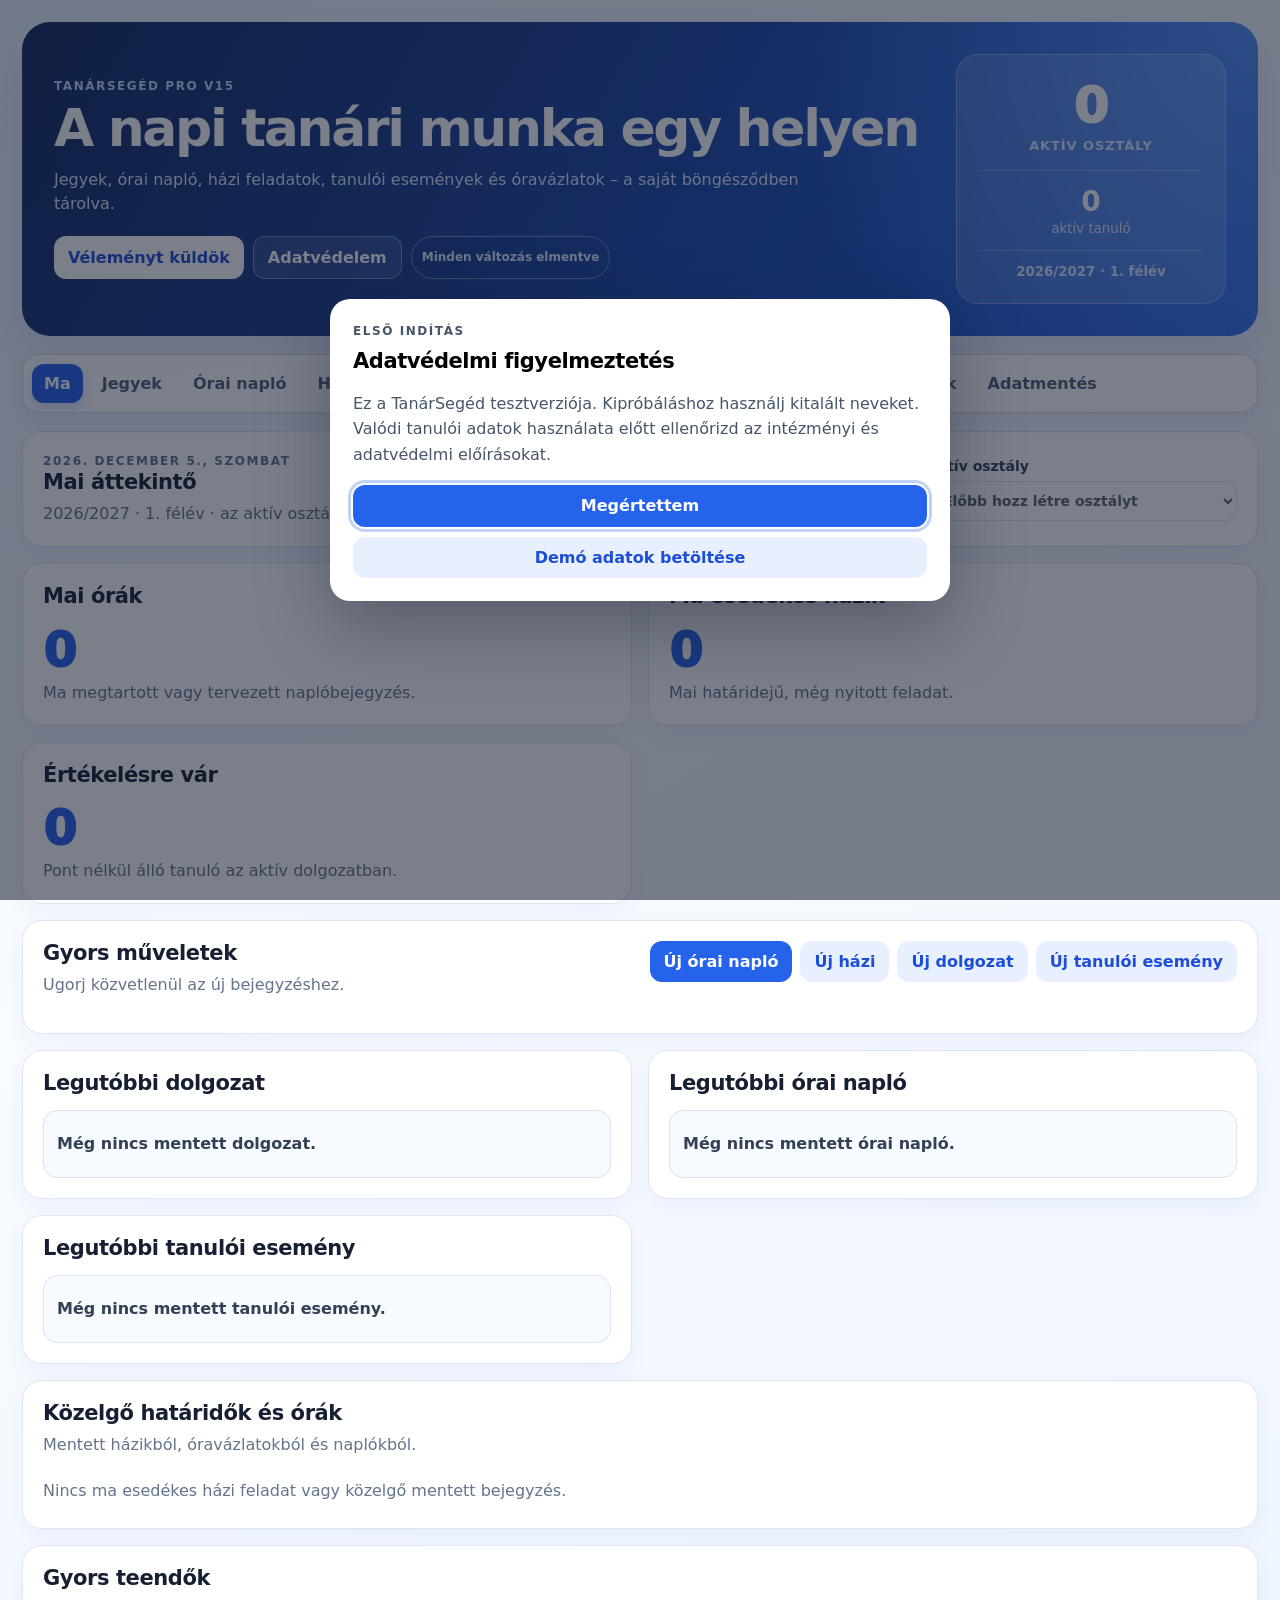
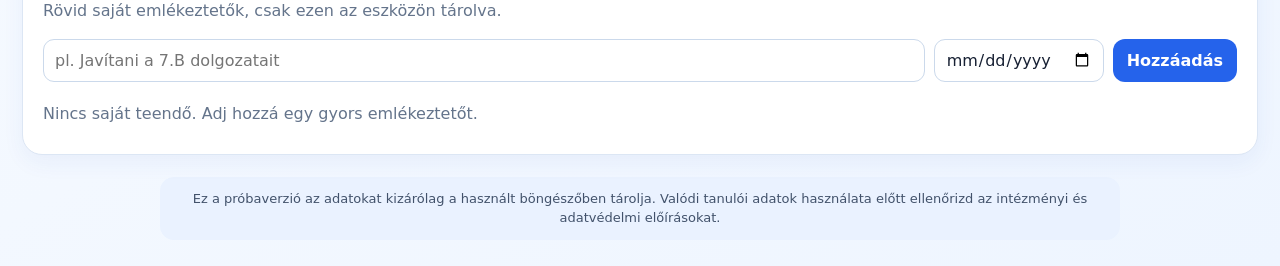
<file: index.html>
<!doctype html>
<html lang="hu">
<head>
  <meta charset="utf-8" />
  <meta name="viewport" content="width=device-width, initial-scale=1, viewport-fit=cover" />
  <title>TanárSegéd PRO v15</title>
  <meta name="description" content="TanárSegéd PRO v15 – helyi, böngészőben futó tanári napló, jegy- és osztálysegéd." />
  <meta name="theme-color" content="#2563eb" />
  <link rel="icon" type="image/svg+xml" href="favicon.svg?v=15" />
  <link rel="stylesheet" href="styles.css?v=15" />
</head>
<body>
  <div class="app-shell">
    <header class="hero">
      <div class="hero-copy"><p class="eyebrow">TanárSegéd PRO v15</p><h1>A napi tanári munka egy helyen</h1><p class="lead">Jegyek, órai napló, házi feladatok, tanulói események és óravázlatok – a saját böngésződben tárolva.</p><div class="hero-actions"><button class="secondary" id="feedbackBtn" type="button">Véleményt küldök</button><button class="ghost" id="privacyBtn" type="button">Adatvédelem</button><span class="save-status" id="saveStatus" role="status" aria-live="polite">Minden változás elmentve</span></div></div>
      <div class="hero-card"><span class="hero-number" id="heroClassCount">0</span><span class="hero-label">aktív osztály</span><div class="hero-mini"><strong id="heroStudentCount">0</strong><small>aktív tanuló</small></div><small class="term-badge" id="termStatus">Nincs besorolva</small></div>
    </header>

    <nav class="tabs desktop-tabs" aria-label="TanárSegéd főmenü">
      <button class="tab active" data-tab="today" type="button">Ma</button><button class="tab" data-tab="assessments" type="button">Jegyek</button><button class="tab" data-tab="logs" type="button">Órai napló</button><button class="tab" data-tab="homework" type="button">Házi feladatok</button><button class="tab" data-tab="classes" type="button">Tanulók</button><button class="tab" data-tab="lesson" type="button">Óravázlat</button><button class="tab" data-tab="texts" type="button">Szövegek</button><button class="tab" data-tab="tools" type="button">Tanári eszközök</button><button class="tab" data-tab="backup" type="button">Adatmentés</button>
    </nav>

    <header class="mobile-header"><div><strong>TanárSegéd PRO v15</strong><span id="mobilePageTitle">Ma</span><small id="mobileTermStatus">Nincs besorolva</small></div><div class="mobile-header-actions"><span class="save-status compact" id="mobileSaveStatus" role="status" aria-live="polite">Elmentve</span><button id="mobileMenuBtn" class="menu-toggle" type="button" aria-label="Menü megnyitása" aria-expanded="false" aria-controls="mobileMenu"><span></span><span></span><span></span></button></div></header>
    <div id="mobileOverlay" class="mobile-overlay" aria-hidden="true"></div>
    <aside id="mobileMenu" class="mobile-menu" aria-label="Mobil menü" aria-hidden="true"><div class="mobile-menu-head"><strong>TanárSegéd PRO v15</strong><button id="mobileMenuClose" class="icon-button" type="button" aria-label="Menü bezárása">×</button></div><div class="mobile-nav"><button class="mobile-tab active" data-tab="today" type="button">Ma</button><button class="mobile-tab" data-tab="assessments" type="button">Jegyek</button><button class="mobile-tab" data-tab="logs" type="button">Órai napló</button><button class="mobile-tab" data-tab="homework" type="button">Házi feladatok</button><button class="mobile-tab" data-tab="classes" type="button">Tanulók</button><button class="mobile-tab" data-tab="lesson" type="button">Óravázlat</button><button class="mobile-tab" data-tab="texts" type="button">Szövegek</button><button class="mobile-tab" data-tab="tools" type="button">Tanári eszközök</button><button class="mobile-tab" data-tab="backup" type="button">Adatmentés</button></div></aside>

    <main>
      <section class="tab-panel active" id="tab-today"><div class="grid"><section class="panel wide dashboard-top"><div><p class="section-kicker" id="todayDate"></p><h2>Mai áttekintő</h2><p id="todayTermLine">Az aktív osztály adatai alapján.</p></div><label class="inline-select">Aktív osztály<select id="globalClassSelect"></select></label></section><section class="panel"><h2>Mai órák</h2><div class="metric" id="metricLessons">0</div><p class="muted">Ma megtartott vagy tervezett naplóbejegyzés.</p></section><section class="panel"><h2>Ma esedékes házik</h2><div class="metric" id="metricHomeworks">0</div><p class="muted">Mai határidejű, még nyitott feladat.</p></section><section class="panel"><h2>Értékelésre vár</h2><div class="metric" id="metricMissingScores">0</div><p class="muted">Pont nélkül álló tanuló az aktív dolgozatban.</p></section><section class="panel wide"><div class="panel-title"><div><h2>Gyors műveletek</h2><p>Ugorj közvetlenül az új bejegyzéshez.</p></div><div class="actions"><button class="go-tab" data-go="logs" type="button">Új órai napló</button><button class="secondary go-tab" data-go="homework" type="button">Új házi</button><button class="secondary go-tab" data-go="assessments" type="button">Új dolgozat</button><button class="secondary go-tab" data-go="classes" type="button">Új tanulói esemény</button></div></div></section><section class="panel"><h2>Legutóbbi dolgozat</h2><div id="latestAssessment" class="latest-card"></div></section><section class="panel"><h2>Legutóbbi órai napló</h2><div id="latestLog" class="latest-card"></div></section><section class="panel"><h2>Legutóbbi tanulói esemény</h2><div id="latestEvent" class="latest-card"></div></section><section class="panel wide"><div class="panel-title"><div><h2>Közelgő határidők és órák</h2><p>Mentett házikból, óravázlatokból és naplókból.</p></div></div><div class="timeline" id="todayTimeline"></div></section><section class="panel wide"><div class="panel-title"><div><h2>Gyors teendők</h2><p>Rövid saját emlékeztetők, csak ezen az eszközön tárolva.</p></div></div><form class="quick-task-form" id="taskForm"><input id="taskText" type="text" maxlength="180" placeholder="pl. Javítani a 7.B dolgozatait" required /><input id="taskDate" type="date" /><button type="submit">Hozzáadás</button></form><div class="task-list" id="taskList"></div></section></div></section>

      <section class="tab-panel" id="tab-assessments"><div class="grid"><section class="panel wide"><div class="panel-title"><div><h2>Dolgozat adatai</h2><p>Pontozás, jegyhatárok és osztályszintű összesítés.</p></div><div class="actions"><button class="secondary" id="newAssessmentBtn" type="button">Új dolgozat</button><button id="saveAssessmentBtn" type="button">Dolgozat mentése</button></div></div><div class="form-grid four"><label>Osztály<select id="assessmentClass"></select></label><label>Dolgozat neve<input id="assessmentTitle" type="text" placeholder="pl. Törtek témazáró" /></label><label>Tantárgy<input id="assessmentSubject" type="text" placeholder="pl. matematika" /></label><label>Dátum<input id="assessmentDate" type="date" /></label><label>Max. pontszám<input id="assessmentMaxPoints" type="number" min="1" step="0.5" value="100" /></label></div></section><section class="panel"><div class="panel-title compact"><div><h2>Ponthatárok</h2><p>Jegyhez szükséges százalék.</p></div><button class="ghost" id="resetScaleBtn" type="button">Alapérték</button></div><div class="grade-scale" id="gradeScale"></div></section><section class="panel"><h2>Gyors eredmény</h2><label>Elért pont<input id="quickPoints" type="number" min="0" step="0.5" placeholder="pl. 73" /></label><label>Bónuszpont<input id="quickBonus" type="number" min="0" step="0.5" value="0" /></label><div class="result-card"><span id="quickPercent">–</span><strong id="quickGrade">Jegy: –</strong><small id="quickText">Válassz dolgozatot és írj be pontot.</small></div></section><section class="panel wide"><div class="panel-title"><div><h2>Osztálylista</h2><p>Pont, bónusz és státusz szerkeszthető.</p></div><div class="actions"><button class="secondary" id="exportCsvBtn" type="button">CSV export</button><button class="secondary" id="copySummaryBtn" type="button">Összesítés másolása</button><button class="secondary" id="printAssessmentBtn" type="button">Nyomtatás</button></div></div><div class="table-wrap"><table class="assessment-table"><thead><tr><th>Név</th><th>Pont</th><th>Bónusz</th><th>Státusz</th><th>Százalék</th><th>Jegy</th><th>Visszajelzés</th></tr></thead><tbody id="assessmentRows"></tbody></table></div></section><section class="panel"><h2>Dolgozat elemzése</h2><div class="stats" id="assessmentStats"></div></section><section class="panel"><h2>Mentett dolgozatok</h2><div class="saved-list" id="assessmentList"></div></section></div></section>

      <section class="tab-panel" id="tab-logs"><div class="grid"><section class="panel wide"><div class="panel-title"><div><h2>Órai napló</h2><p>Rögzítsd az óra lényegét, a hiányzókat és a következő óra teendőit.</p></div><button class="secondary" id="newLogBtn" type="button">Új bejegyzés</button></div><div class="form-grid three"><label>Dátum<input id="logDate" type="date" /></label><label>Osztály<select id="logClass"></select></label><label>Tantárgy<input id="logSubject" type="text" /></label><label>Óra témája<input id="logTopic" type="text" /></label><label>Óra állapota<select id="logStatus"><option value="megtartva">Megtartva</option><option value="elmaradt">Elmaradt</option><option value="helyettesites">Helyettesítés</option></select></label><label>Hiányzó tanulók<input id="logAbsentees" type="text" placeholder="pl. Minta Anna, Példa Béla" /></label></div><div class="form-grid"><label>Mit vettünk ma?<textarea id="logContent" rows="4" placeholder="A mai óra tananyaga, feladatai."></textarea></label><label>Házi feladat<textarea id="logHomework" rows="3"></textarea></label><div class="form-grid two"><label>Házi feladat határideje<input id="logHomeworkDeadline" type="date" /></label><label class="check-label"><input id="logSaveHomework" type="checkbox" /> A megadott házi feladat mentése a Házi feladatok közé is</label></div><label>Kik feleltek?<input id="logResponders" type="text" /></label><label>Megjegyzés a következő órára<textarea id="logNote" rows="3"></textarea></label><div class="actions"><button id="saveLogBtn" type="button">Naplóbejegyzés mentése</button><button class="secondary" data-copy="logOutput" type="button">Összefoglaló másolása</button></div></div><textarea id="logOutput" class="output small-output" readonly>ÓRAI NAPLÓ</textarea></section><section class="panel wide"><div class="panel-title"><div><h2>Mentett naplóbejegyzések</h2><p>Keresés és szűrés dátum, osztály és tantárgy alapján.</p></div></div><div class="filter-grid"><label>Dátum<input id="logFilterDate" type="date" /></label><label>Osztály<select id="logFilterClass"></select></label><label>Tantárgy<input id="logFilterSubject" type="search" placeholder="pl. matematika" /></label><button class="ghost" id="clearLogFiltersBtn" type="button">Szűrők törlése</button></div><div class="saved-list" id="logList"></div></section></div></section>

      <section class="tab-panel" id="tab-homework"><div class="grid"><section class="panel"><h2>Házi feladat</h2><p class="mb">Menthető feladat és egységes, másolható tájékoztató.</p><div class="form-grid"><label>Osztály<select id="hwClass"></select></label><label>Tantárgy<input id="hwSubject" type="text" /></label><label>Határidő<input id="hwDeadline" type="date" /></label><label>Feladat<textarea id="hwText" rows="5" placeholder="pl. Tankönyv 45. oldal, 3–6. feladat."></textarea></label><label>Megjegyzés<textarea id="hwNote" rows="3" placeholder="pl. Aki hiányzott, annak is pótolnia kell."></textarea></label><button id="saveHomeworkBtn" type="button">Házi mentése</button></div></section><section class="panel"><div class="panel-title compact"><div><h2>Mentett házik</h2><p>Megnyitható, másolható vagy lezárható.</p></div><button class="secondary" id="clearDoneHomeworksBtn" type="button">Lezártak törlése</button></div><div class="saved-list" id="homeworkList"></div></section><section class="panel wide output-panel"><div class="panel-title compact"><div><h2>Másolható üzenet</h2><p>E-naplóba, csoportba vagy Messengerbe.</p></div><button class="secondary" data-copy="homeworkMessage" type="button">Másolás</button></div><textarea id="homeworkMessage" class="output small-output" readonly></textarea></section></div></section>

      <section class="tab-panel" id="tab-classes"><div class="grid"><section class="panel"><h2>Új osztály</h2><p class="mb">A névsor a Jegyek, Napló, Események és csoportbontás oldalakon is használható.</p><div class="form-grid"><label>Osztály neve<input id="newClassName" type="text" placeholder="pl. 7.B" /></label><label>Alapértelmezett tantárgy<input id="newClassSubject" type="text" placeholder="pl. matematika" /></label><button id="addClassBtn" type="button">Osztály létrehozása</button></div></section><section class="panel"><h2>Osztályaim</h2><div class="saved-list" id="classList"></div></section><section class="panel wide" id="classEditor"><div class="panel-title"><div><h2 id="classEditorTitle">Osztály kezelése</h2><p>Diákokat soronként vagy CSV-fájlból is hozzáadhatsz.</p></div><button class="danger" id="deleteClassBtn" type="button">Osztály törlése</button></div><div class="form-grid three"><label>Osztály neve<input id="editClassName" type="text" /></label><label>Alapértelmezett tantárgy<input id="editClassSubject" type="text" /></label><div class="align-end"><button class="secondary" id="saveClassBtn" type="button">Adatok mentése</button></div></div><div class="roster-import"><label>Tanulónevek beillesztése<textarea id="studentPaste" rows="5" placeholder="Nagy Anna&#10;Kiss Péter&#10;vagy: Nagy Anna; Kiss Péter"></textarea></label><div class="roster-actions"><button id="addStudentsBtn" type="button">Tanulók hozzáadása</button><label class="button-like secondary" for="rosterImportInput">CSV import</label><input class="visually-hidden" id="rosterImportInput" type="file" accept=".csv,text/csv" /><small>A név legyen az első oszlopban. Az ismétlődő nevek kimaradnak.</small></div></div><div class="table-wrap"><table><thead><tr><th>Név</th><th>Aktív</th><th></th></tr></thead><tbody id="rosterRows"></tbody></table></div></section>
        <section class="panel wide student-profile-card"><div class="panel-title"><div><h2>Tanulói mini adatlap</h2><p>Dolgozateredmények és rögzített események alapján.</p></div><div class="actions profile-actions"><button class="secondary" id="applyStudentDateFilterBtn" type="button">Szűrés alkalmazása</button><button class="ghost" id="clearStudentDateFilterBtn" type="button">Szűrés törlése</button><button class="secondary" id="printStudentProfileBtn" type="button">Nyomtatás / PDF</button><button class="secondary" id="copyStudentSummaryBtn" type="button">Összesítés másolása</button></div></div><div class="filter-grid profile-controls"><label>Osztály<select id="studentProfileClass"></select></label><label>Keresés név szerint<input id="studentSearch" type="search" placeholder="Tanuló neve" /></label><label>Tanuló<select id="studentProfileSelect"></select></label><label>Kezdődátum<input id="studentStartDate" type="date" /></label><label>Záródátum<input id="studentEndDate" type="date" /></label></div><div id="studentProfileOutput" class="student-profile"></div></section>
        <section class="panel wide"><div class="panel-title"><div><h2>Tanulói események</h2><p>Csak az alkalmazásban megadott, rövid események kerülnek tárolásra.</p></div><button class="secondary" id="newEventBtn" type="button">Új esemény</button></div><fieldset class="event-mode" aria-label="Rögzítés módja"><legend>Rögzítés módja</legend><label><input id="eventModeSingle" name="eventMode" type="radio" value="single" checked /> Egy tanuló</label><label><input id="eventModeMultiple" name="eventMode" type="radio" value="multiple" /> Több tanuló</label></fieldset><div class="form-grid three"><label>Dátum<input id="eventDate" type="date" /></label><label>Osztály<select id="eventClass"></select></label><label>Esemény típusa<select id="eventType"><option value="hianyzott">Hiányzott</option><option value="nincs_hazi">Nem volt házi feladata</option><option value="nincs_felszereles">Nem volt felszerelése</option><option value="felelt">Felelt</option><option value="dicseret">Dicséretet kapott</option><option value="figyelmeztetes">Figyelmeztetést kapott</option><option value="egyeb">Egyéb megjegyzés</option></select></label><label id="singleStudentField">Tanuló<select id="eventStudent"></select></label><label class="wide-label">Megjegyzés<textarea id="eventNote" rows="3" placeholder="Rövid, tárgyszerű megjegyzés."></textarea></label></div><div id="bulkStudentPicker" class="bulk-student-picker" hidden><div class="panel-title compact"><div><h3>Kijelölt tanulók</h3><p>Válassz egy vagy több tanulót.</p></div><div class="actions"><button class="ghost" id="selectAllStudentsBtn" type="button">Összes kijelölése</button><button class="ghost" id="clearStudentSelectionBtn" type="button">Kijelölés törlése</button></div></div><div id="bulkStudentList" class="bulk-student-list"></div></div><div class="actions"><button id="saveEventBtn" type="button">Esemény mentése</button><button class="secondary" data-copy="eventOutput" type="button">Összesítő másolása</button></div><textarea id="eventOutput" class="output small-output" readonly>TANULÓI ESEMÉNYEK</textarea></section><section class="panel wide"><div class="panel-title"><div><h2>Mentett események</h2><p>Szűrhető osztály, tanuló, típus és dátum szerint.</p></div></div><div class="filter-grid"><label>Dátum<input id="eventFilterDate" type="date" /></label><label>Osztály<select id="eventFilterClass"></select></label><label>Tanuló<select id="eventFilterStudent"></select></label><label>Típus<select id="eventFilterType"><option value="">Minden típus</option><option value="hianyzott">Hiányzott</option><option value="nincs_hazi">Nem volt házi feladata</option><option value="nincs_felszereles">Nem volt felszerelése</option><option value="felelt">Felelt</option><option value="dicseret">Dicséretet kapott</option><option value="figyelmeztetes">Figyelmeztetést kapott</option><option value="egyeb">Egyéb megjegyzés</option></select></label><button class="ghost" id="clearEventFiltersBtn" type="button">Szűrők törlése</button></div><div class="saved-list" id="eventList"></div></section></div></section>

      <section class="tab-panel" id="tab-lesson"><div class="grid"><section class="panel"><h2>Óravázlat-készítő</h2><p class="mb">A szakaszok összege mindig pontosan a megadott órakeret lesz.</p><div class="form-grid"><label>Osztály<select id="lessonClass"></select></label><label>Tantárgy<input id="lessonSubject" type="text" /></label><label>Dátum<input id="lessonDate" type="date" /></label><label>Óra témája<input id="lessonTopic" type="text" placeholder="pl. emésztőrendszer" /></label><div class="form-grid two"><label>Időtartam percben<input id="lessonMinutes" type="number" min="15" max="120" value="45" /></label><label>Fő cél / készség<input id="lessonGoal" type="text" placeholder="pl. lényegkiemelés" /></label></div><label>Differenciálás<textarea id="lessonDifferentiation" rows="3" placeholder="pl. páros segítség, gyorsabb tanulóknak plusz feladat"></textarea></label><label>Eszközök és értékelés<textarea id="lessonResources" rows="3" placeholder="pl. projektor, munkalap, kilépőkártya"></textarea></label><label>Házi feladat<input id="lessonHomework" type="text" placeholder="pl. Rövid gyakorlás a füzetből" /></label><div class="actions"><button id="generateLessonBtn" type="button">Óravázlat készítése</button><button class="secondary" id="saveLessonBtn" type="button">Óravázlat mentése</button></div></div></section><section class="panel output-panel"><div class="panel-title compact"><div><h2>Szerkeszthető óravázlat</h2><p>Mentés előtt szabadon átírható.</p></div><div class="actions"><button class="secondary" data-copy="lessonOutput" type="button">Másolás</button><button class="secondary" id="printLessonBtn" type="button">Nyomtatás</button></div></div><textarea id="lessonOutput" class="output">Itt jelenik meg a szerkeszthető óravázlat.</textarea></section><section class="panel wide"><h2>Mentett óravázlatok</h2><div class="saved-list" id="lessonList"></div></section></div></section>

      <section class="tab-panel" id="tab-texts"><div class="grid"><section class="panel"><h2>Értékelő és szülői üzenet</h2><p class="mb">A hangnem a kész szöveget is ténylegesen módosítja.</p><div class="form-grid"><label>Osztály<select id="textClass"></select></label><label>Tanuló<select id="txtStudent"></select></label><label>Helyzet / téma<input id="txtTopic" type="text" placeholder="pl. dolgozat eredménye" /></label><label>Részletek<textarea id="txtDetails" rows="5" placeholder="pl. sokat fejlődött, de rendszeres gyakorlás kell"></textarea></label><div class="form-grid two"><label>Szöveg típusa<select id="txtType"><option value="ertekeles">Diákértékelés</option><option value="szulo">Szülői üzenet</option><option value="dicseret">Dicséret</option><option value="figyelmeztetes">Figyelmeztetés</option><option value="hianyzo_hazi">Hiányzó házi</option></select></label><label>Hangnem<select id="txtTone"><option value="baratsagos">Barátságos</option><option value="hivatalos">Hivatalos</option><option value="batorito" selected>Bátorító</option></select></label></div><label>Következő lépés / kérés<input id="txtAction" type="text" placeholder="pl. Kérem, a következő hétig pótolja a feladatot."></label><div class="actions"><button id="generateTextBtn" type="button">Szöveg készítése</button><button class="secondary" id="saveTextBtn" type="button">Szöveg mentése</button></div></div></section><section class="panel output-panel"><div class="panel-title compact"><div><h2>Szerkeszthető szöveg</h2><p>Átnézés után másolható.</p></div><button class="secondary" data-copy="textOutput" type="button">Másolás</button></div><textarea id="textOutput" class="output">Itt jelenik meg a kész szöveg.</textarea></section><section class="panel wide"><h2>Mentett szövegek</h2><div class="saved-list" id="textList"></div></section></div></section>

      <section class="tab-panel" id="tab-tools"><div class="grid"><section class="panel"><h2>Méltányos felelőválasztó</h2><p class="mb">Az aktív osztályból előbb a ritkábban választott tanulók közül sorsol.</p><div class="form-grid"><label>Osztály<select id="toolsClass"></select></label><label>Feladat / cél<input id="classTask" type="text" placeholder="pl. ismétlés" /></label><div class="actions"><button id="pickRandomBtn" type="button">Véletlen felelő</button><button class="secondary" id="resetCalledBtn" type="button">Felelőelőzmények törlése</button></div></div></section><section class="panel"><h2>Csoportbontó</h2><p class="mb">Közel azonos létszámú csoportok; megadhatók elkülönítendő párok is.</p><div class="form-grid"><label>Csoportok száma<input id="groupCount" type="number" min="2" max="10" value="3" /></label><label>Elkülönítendő párok<textarea id="avoidPairs" rows="4" placeholder="Nagy Anna - Kiss Péter&#10;Tóth Bence - Varga Lili"></textarea></label><button class="secondary" id="makeGroupsBtn" type="button">Csoportok készítése</button></div></section><section class="panel wide output-panel"><div class="panel-title compact"><div><h2>Eredmény</h2><p>Másolható lista.</p></div><button class="secondary" data-copy="toolsOutput" type="button">Másolás</button></div><textarea id="toolsOutput" class="output small-output" readonly>Itt jelenik meg az eredmény.</textarea></section></div></section>

      <section class="tab-panel" id="tab-backup"><div class="grid"><section class="panel wide warning-panel"><p class="section-kicker">Adatmentés és beállítások</p><h2>Helyi adatok biztonsága</h2><p>Az adatok ezen az eszközön és ebben a böngészőben tárolódnak. Másik eszközön nem jelennek meg automatikusan, és a böngészőadatok törlésével elveszhetnek. Rendszeres JSON-mentés ajánlott; demóhoz kitalált neveket használj.</p><button class="secondary" id="openFirstPrivacyBtn" type="button">Adatvédelmi figyelmeztetés megnyitása</button></section><section class="panel"><h2>Tanév és félév</h2><div class="form-grid"><label>Aktuális tanév<input id="schoolYearInput" type="text" placeholder="pl. 2026/2027" /></label><label>Aktuális félév<select id="semesterInput"><option value="1">1. félév</option><option value="2">2. félév</option></select></label><button id="saveTermBtn" type="button">Beállítások mentése</button><button class="secondary" id="assignUnclassifiedBtn" type="button">Besorolatlan rekordok hozzárendelése</button></div></section><section class="panel"><h2>Tárhely és mentési adatok</h2><div class="storage-info"><p>Tárolt adatok: <strong id="storageSize">0 KB</strong></p><p>Utolsó biztonsági mentés: <strong id="lastBackupAt">–</strong></p><p>Utolsó JSON import: <strong id="lastImportAt">–</strong></p></div><p id="storageWarning" class="storage-warning" hidden>A böngésző helyi tárhelye kezd megtelni. Készíts biztonsági mentést és archiváld a régi tanéveket.</p></section><section class="panel"><h2>Mentés letöltése</h2><p class="mb">Minden alkalmazásadat JSON-fájlba kerül: dolgozatok, névsorok, házik, óravázlatok, naplók, események, szövegek és beállítások.</p><button id="backupBtn" type="button">Összes adat letöltése</button></section><section class="panel"><h2>Mentés visszatöltése</h2><p class="mb">A program v14 és v15 TanárSegéd mentést tud kezelni. Az importálás előtt megmutatja a mentés adatait és a választott módot.</p><label class="button-like secondary" for="restoreInput">JSON mentés kiválasztása</label><input class="visually-hidden" id="restoreInput" type="file" accept="application/json,.json" /></section><section class="panel"><h2>Demó adatok</h2><p class="mb">Kitalált nevekkel és mintabejegyzésekkel kipróbálható a teljes v15 működése.</p><button class="secondary" id="demoDataBtn" type="button">Demó adatok betöltése</button></section><section class="panel"><h2>Tanév archiválása</h2><p class="mb">Az aktuális tanév rekordjait archiváltnak jelöli, de nem törli őket. Archiválás előtt automatikus JSON-mentés készül.</p><div class="form-grid"><label class="check-label"><input id="showArchivedToggle" type="checkbox" /> Archivált adatok megjelenítése</label><button class="secondary" id="archiveYearBtn" type="button">Aktuális tanév archiválása</button></div><div id="archiveList" class="saved-list archive-list"></div></section><section class="panel"><h2>Minden adat törlése</h2><p class="mb">Kétlépcsős megerősítés után törlődik minden v15-ös helyi adat. Előtte tölts le mentést.</p><button class="danger" id="clearAllBtn" type="button">Minden adat törlése</button></section></div></section>
    </main>
    <footer class="privacy-footer">Ez a próbaverzió az adatokat kizárólag a használt böngészőben tárolja. Valódi tanulói adatok használata előtt ellenőrizd az intézményi és adatvédelmi előírásokat.</footer>
  </div>

  <dialog id="privacyDialog"><div class="dialog-content"><div class="panel-title"><div><p class="section-kicker">Adatvédelem</p><h2>Adataid a te kezedben vannak</h2></div><button class="ghost" id="closePrivacyBtn" type="button">Bezárás</button></div><p>A TanárSegéd PRO v15 minden adatot a böngésző helyi tárhelyén tárol. Nincs bejelentkezés, szerverre küldés vagy automatikus felhőmentés.</p><p><strong>Javaslat:</strong> fontos adatoknál rendszeresen készíts JSON-mentést, és közös gépen ne tárolj valódi tanulói adatokat.</p></div></dialog>
  <dialog id="firstPrivacyDialog" aria-modal="true"><div class="dialog-content"><p class="section-kicker">Első indítás</p><h2>Adatvédelmi figyelmeztetés</h2><p>Ez a TanárSegéd tesztverziója. Kipróbáláshoz használj kitalált neveket. Valódi tanulói adatok használata előtt ellenőrizd az intézményi és adatvédelmi előírásokat.</p><div class="dialog-actions"><button id="acceptPrivacyBtn" type="button">Megértettem</button><button class="secondary" id="firstPrivacyDemoBtn" type="button">Demó adatok betöltése</button></div></div></dialog>
  <dialog id="demoDialog"><div class="dialog-content"><p class="section-kicker">Demó adatok</p><h2>Hogyan töltsük be a mintát?</h2><p>A demó kitalált 7.B osztályt, dolgozatokat, házikat, naplókat, eseményeket, óravázlatot és szülői üzenetet tartalmaz.</p><div class="dialog-actions"><button id="demoAppendBtn" type="button">Hozzáadás</button><button class="secondary" id="demoReplaceBtn" type="button">Minden meglévő adat cseréje</button><button class="ghost" id="demoCancelBtn" type="button">Mégse</button></div></div></dialog>
  <dialog id="importDialog"><div class="dialog-content"><p class="section-kicker">Mentés importálása</p><h2>Importálási adatok</h2><div id="importMeta" class="import-meta"></div><p>Válaszd ki, hogyan történjen az import.</p><div class="dialog-actions"><button id="importReplaceBtn" type="button">Jelenlegi adatok felülírása</button><button class="secondary" id="importAppendBtn" type="button">Hozzáfűzés a jelenlegi adatokhoz</button><button class="ghost" id="importCancelBtn" type="button">Mégse</button></div></div></dialog>
  <div class="toast" id="toast" aria-live="polite"></div>
  <script src="app.js?v=15"></script>
</body>
</html>
</file>
<file: styles.css>
:root{--primary:#2563eb;--primary-dark:#1d4ed8;--ink:#172033;--muted:#64748b;--line:#dbe4f0;--soft:#f7faff;--danger:#b42318;--success:#047857;--warning:#b45309;--shadow:0 18px 45px rgba(30,64,175,.12)}
*{box-sizing:border-box}html{background:#edf4ff}body{margin:0;background:linear-gradient(150deg,#eff6ff 0,#f8fbff 40%,#eef5ff 100%);color:var(--ink);font-family:Inter,ui-sans-serif,system-ui,-apple-system,"Segoe UI",sans-serif;min-height:100vh}button,input,select,textarea{font:inherit}button,.button-like{border:0;border-radius:12px;background:var(--primary);color:#fff;font-weight:800;padding:11px 14px;cursor:pointer;transition:.18s ease;line-height:1.2;text-align:center}button:hover,.button-like:hover{transform:translateY(-1px);filter:brightness(.97)}button:focus-visible,input:focus-visible,select:focus-visible,textarea:focus-visible,.button-like:focus-within{outline:3px solid rgba(37,99,235,.28);outline-offset:2px}.secondary{background:#e8f0ff;color:var(--primary-dark)}.ghost{background:#fff;color:var(--ink);border:1px solid var(--line)}.danger{background:#fee2e2;color:var(--danger)}.button-like{display:inline-flex;align-items:center;justify-content:center}.visually-hidden{position:absolute;width:1px;height:1px;overflow:hidden;clip:rect(0 0 0 0);white-space:nowrap;clip-path:inset(50%)}
input,select,textarea{width:100%;border:1px solid #cbd9eb;border-radius:11px;background:#fff;color:var(--ink);padding:10px 11px}textarea{resize:vertical;line-height:1.45}label{display:grid;gap:7px;color:#334155;font-weight:750;font-size:14px}.app-shell{max-width:1320px;margin:0 auto;padding:22px}.hero{display:grid;grid-template-columns:minmax(0,1fr) 270px;gap:28px;align-items:center;border-radius:28px;padding:32px;background:radial-gradient(circle at 100% 0,#4f8df7 0,transparent 37%),linear-gradient(120deg,#142a5e,#2563eb);box-shadow:var(--shadow);color:#fff}.eyebrow,.section-kicker{margin:0 0 8px;text-transform:uppercase;letter-spacing:.13em;font-weight:900;font-size:12px}.eyebrow{color:#bfdbfe}.section-kicker{color:var(--primary)}h1{font-size:clamp(30px,4.5vw,52px);line-height:1.05;margin:0 0 12px;letter-spacing:-.045em}h2{font-size:21px;line-height:1.2;margin:0 0 7px;letter-spacing:-.02em}.lead,.panel p{margin:0;color:var(--muted);line-height:1.5}.hero .lead{color:#dbeafe;max-width:780px}.hero-actions{display:flex;flex-wrap:wrap;gap:9px;margin-top:20px}.hero-actions .secondary{background:#fff;color:var(--primary-dark)}.hero-actions .ghost{background:rgba(255,255,255,.1);border-color:rgba(255,255,255,.35);color:#fff}.hero-card{background:rgba(255,255,255,.14);border:1px solid rgba(255,255,255,.3);border-radius:22px;padding:22px;text-align:center;backdrop-filter:blur(8px)}.hero-number{font-size:50px;font-weight:950;display:block}.hero-label{color:#dbeafe;font-size:13px;font-weight:800;text-transform:uppercase;letter-spacing:.07em}.hero-mini{margin-top:16px;padding-top:14px;border-top:1px solid rgba(255,255,255,.27)}.hero-mini strong{font-size:28px;display:block}.hero-mini small{color:#dbeafe}.tabs{position:sticky;top:0;z-index:5;display:flex;gap:7px;margin:18px 0;padding:9px;background:rgba(255,255,255,.92);border:1px solid rgba(203,217,235,.9);border-radius:17px;box-shadow:0 8px 22px rgba(30,64,175,.08);backdrop-filter:blur(8px);overflow-x:auto}.tab{background:transparent;color:#50607a;white-space:nowrap;padding:10px 12px}.tab.active{background:var(--primary);color:#fff;box-shadow:0 5px 12px rgba(37,99,235,.2)}.tab-panel{display:none}.tab-panel.active{display:block}.grid{display:grid;grid-template-columns:repeat(2,minmax(0,1fr));gap:16px}.wide{grid-column:1/-1}.panel{background:#fff;border:1px solid #dce6f4;border-radius:20px;padding:20px;box-shadow:0 8px 22px rgba(30,64,175,.055);min-width:0}.panel-title{display:flex;justify-content:space-between;align-items:flex-start;gap:14px;margin-bottom:16px}.panel-title.compact{margin-bottom:12px}.panel-title .actions{justify-content:flex-end}.actions{display:flex;flex-wrap:wrap;gap:8px}.form-grid{display:grid;gap:13px}.form-grid.two{grid-template-columns:repeat(2,minmax(0,1fr))}.form-grid.three{grid-template-columns:repeat(3,minmax(0,1fr))}.form-grid.four{grid-template-columns:repeat(5,minmax(0,1fr))}.mb{margin-bottom:16px!important}.align-end{display:flex;align-items:end}.dashboard-top{display:flex;justify-content:space-between;align-items:center;gap:18px}.inline-select{width:min(310px,100%)}.metric{font-size:48px;font-weight:950;color:var(--primary);line-height:1;margin:16px 0 7px}.muted,small{color:var(--muted)}.timeline,.task-list,.saved-list{display:grid;gap:10px}.timeline-item,.task-item,.saved-item{border:1px solid var(--line);background:var(--soft);border-radius:14px;padding:13px}.timeline-item{display:flex;gap:12px;align-items:flex-start}.timeline-date{color:var(--primary);font-weight:900;min-width:95px}.task-item{display:flex;align-items:center;gap:10px}.task-item p{margin:0;flex:1}.task-item.done p{text-decoration:line-through;color:var(--muted)}.icon-button{padding:7px 9px;background:#fff;color:#64748b;border:1px solid var(--line)}.saved-item{display:grid;gap:5px}.saved-item b{overflow-wrap:anywhere}.saved-actions{display:flex;flex-wrap:wrap;gap:7px;margin-top:5px}.saved-actions button{padding:8px 10px;font-size:13px}.quick-task-form{display:grid;grid-template-columns:minmax(0,1fr) 170px auto;gap:9px;margin-bottom:12px}.roster-import{display:grid;grid-template-columns:minmax(0,1fr) 280px;gap:14px;margin:18px 0}.roster-actions{display:grid;align-content:end;gap:8px}.roster-actions small{line-height:1.4}.table-wrap{width:100%;overflow:auto;border:1px solid var(--line);border-radius:13px}table{width:100%;border-collapse:collapse;min-width:620px}th,td{padding:11px 12px;border-bottom:1px solid #e8eef7;text-align:left;vertical-align:middle}th{background:#f7faff;color:#61708a;font-size:12px;letter-spacing:.055em;text-transform:uppercase}tr:last-child td{border-bottom:0}td input,td select{min-width:78px;padding:8px}.status-cell select{min-width:125px}.grade{display:inline-grid;place-items:center;width:29px;height:29px;border-radius:8px;background:#e8f0ff;color:var(--primary-dark);font-weight:900}.grade.na{background:#f1f5f9;color:#64748b}.score-over{color:var(--warning);font-weight:850}.comment{font-size:13px;color:#475569}.stats{display:grid;grid-template-columns:repeat(2,minmax(0,1fr));gap:10px}.stat{border-radius:13px;background:var(--soft);padding:12px}.stat span{display:block;color:var(--muted);font-size:12px;text-transform:uppercase;letter-spacing:.05em;font-weight:850}.stat strong{display:block;margin-top:4px;font-size:20px}.grade-scale{display:grid;gap:8px}.scale-row{display:grid;grid-template-columns:42px minmax(0,1fr) 25px;align-items:center;gap:7px;padding:7px 9px;border-radius:10px;background:var(--soft)}.scale-row strong{font-size:19px;color:var(--primary)}.result-card{margin-top:13px;padding:17px;border-radius:14px;background:linear-gradient(135deg,#e8f0ff,#f6faff);display:grid;gap:3px}.result-card span{color:var(--primary);font-size:36px;font-weight:950}.result-card small{line-height:1.4}.output{min-height:375px;border:1px solid #cbd9eb;border-radius:13px;padding:14px;background:#f9fbff;color:var(--ink);font-family:ui-monospace,SFMono-Regular,Consolas,monospace;font-size:13px;white-space:pre-wrap}.small-output{min-height:245px}.empty{color:var(--muted);padding:8px 0}.toast{position:fixed;bottom:22px;left:50%;transform:translate(-50%,15px);z-index:20;opacity:0;pointer-events:none;border-radius:12px;background:#172033;color:#fff;padding:12px 16px;font-weight:750;box-shadow:var(--shadow);transition:.2s}.toast.show{opacity:1;transform:translate(-50%,0)}dialog{border:0;border-radius:20px;max-width:620px;width:calc(100% - 30px);padding:0;box-shadow:0 24px 70px rgba(15,23,42,.34)}dialog::backdrop{background:rgba(15,23,42,.55)}.dialog-content{padding:23px}.dialog-content p{line-height:1.6;color:#475569}
@media(max-width:930px){.app-shell{padding:13px}.hero{grid-template-columns:1fr;padding:23px}.hero-card{max-width:270px}.tabs{position:static}.grid{grid-template-columns:1fr}.wide{grid-column:auto}.form-grid.four,.form-grid.three{grid-template-columns:repeat(2,minmax(0,1fr))}.dashboard-top{align-items:stretch;flex-direction:column}.roster-import{grid-template-columns:1fr}.quick-task-form{grid-template-columns:1fr 1fr}.quick-task-form button{grid-column:1/-1}.output{min-height:280px}}
@media(max-width:560px){.app-shell{padding:10px}.hero{padding:19px;border-radius:22px}.hero-actions,.actions{display:grid;grid-template-columns:1fr}.hero-actions>*{width:100%}.form-grid.two,.form-grid.three,.form-grid.four,.quick-task-form{grid-template-columns:1fr}.quick-task-form button{grid-column:auto}.panel{padding:15px;border-radius:16px}.panel-title{flex-direction:column}.panel-title .actions{width:100%}.tabs{margin:12px 0}.tab{font-size:14px;padding:9px 11px}.timeline-item{display:grid;gap:3px}.timeline-date{min-width:0}.stats{grid-template-columns:1fr}table{min-width:570px}}
@media print{body{background:#fff}.hero,.tabs,.hero-actions,.actions,.quick-task-form,.saved-list,.toast,button,.button-like{display:none!important}.app-shell{max-width:none;padding:0}.tab-panel{display:none!important}.tab-panel.active{display:block!important}.grid{display:block}.panel{box-shadow:none;margin:0 0 12px;border-color:#b9c6d9}.output{min-height:0;background:#fff}.table-wrap{overflow:visible}table{min-width:0}}

/* v14: tanulói adatlap, napló, adatmentés és biztonságos mobilmenü */
html,body{max-width:100%;overflow-x:hidden;-webkit-text-size-adjust:100%}
*,*::before,*::after{box-sizing:border-box;min-width:0}
.mobile-header,.mobile-menu,.mobile-overlay{display:none}.latest-card{margin-top:14px;padding:13px;border:1px solid var(--line);border-radius:14px;background:var(--soft);min-height:68px}.latest-card p{margin:0;font-weight:700;color:#334155}.filter-grid{display:grid;grid-template-columns:repeat(4,minmax(0,1fr)) auto;gap:12px;align-items:end;margin:14px 0}.wide-label{grid-column:1/-1}.student-profile{margin-top:16px;padding:17px;border:1px solid var(--line);border-radius:16px;background:var(--soft)}.student-profile h3{margin:0 0 14px;font-size:20px}.profile-grid{display:grid;grid-template-columns:repeat(2,minmax(0,1fr));gap:10px}.profile-grid>div{padding:11px;border-radius:12px;background:#fff;border:1px solid #e3eaf5}.profile-grid span{display:block;color:var(--muted);font-size:12px;font-weight:850;text-transform:uppercase;letter-spacing:.04em}.profile-grid strong{display:block;margin-top:5px;line-height:1.4;overflow-wrap:anywhere}.warning-panel{border-left:5px solid var(--warning);background:#fffdf7}.privacy-footer{max-width:960px;margin:22px auto 4px;padding:13px 16px;border-radius:14px;background:#eaf2ff;color:#42526b;font-size:13px;line-height:1.45;text-align:center}.dialog-actions{display:grid;gap:10px;margin-top:18px}.is-disabled{opacity:.65}.menu-toggle{display:grid;place-items:center;gap:4px;width:44px;height:44px;padding:10px;background:#e8f0ff;color:var(--primary);border:1px solid #b9cdf5}.menu-toggle span{display:block;width:21px;height:2px;border-radius:2px;background:currentColor}.mobile-menu-head{display:flex;align-items:center;justify-content:space-between;gap:12px}.mobile-menu-head strong{color:var(--ink)}.mobile-nav{display:grid;gap:7px;margin-top:18px}.mobile-tab{min-height:44px;width:100%;background:#fff;color:#34435b;border:1px solid #dce6f4;text-align:left}.mobile-tab.active{background:var(--primary);color:#fff;border-color:var(--primary)}
@media(max-width:760px){
  .app-shell{padding:10px;max-width:100%;overflow:hidden}.hero{padding:18px;border-radius:21px;gap:16px}.hero h1{font-size:clamp(27px,8vw,39px)}.hero-card{max-width:100%;padding:16px}.hero-number{font-size:39px}.desktop-tabs{display:none!important}.mobile-header{display:flex;align-items:center;justify-content:space-between;gap:12px;margin:12px 0;padding:11px 12px;border:1px solid #dce6f4;border-radius:16px;background:#fff;box-shadow:0 8px 22px rgba(30,64,175,.08)}.mobile-header>div{display:grid;gap:2px;min-width:0}.mobile-header strong{font-size:14px;color:var(--primary-dark);overflow-wrap:anywhere}.mobile-header span{font-size:13px;color:var(--muted);font-weight:750}.mobile-overlay{position:fixed;z-index:40;inset:0;background:rgba(15,23,42,.5);opacity:0;pointer-events:none;transition:opacity .2s}.mobile-overlay.open{display:block;opacity:1;pointer-events:auto}.mobile-menu{position:fixed;z-index:41;display:block;top:0;right:0;width:min(330px,88vw);height:100dvh;max-width:100%;padding:18px;background:#f8fbff;box-shadow:-16px 0 40px rgba(15,23,42,.22);transform:translateX(105%);transition:transform .22s ease;overflow-y:auto;overflow-x:hidden}.mobile-menu.open{transform:translateX(0)}body.menu-open{overflow:hidden}.grid{grid-template-columns:1fr;gap:13px}.wide{grid-column:auto}.panel{padding:15px;border-radius:17px;max-width:100%}.dashboard-top{display:grid;gap:12px}.inline-select{width:100%}.form-grid.two,.form-grid.three,.form-grid.four,.filter-grid,.quick-task-form,.profile-grid{grid-template-columns:1fr}.form-grid.four{grid-template-columns:1fr}.filter-grid{align-items:stretch}.actions,.hero-actions,.saved-actions{display:grid;grid-template-columns:1fr;width:100%}.actions button,.hero-actions button,.saved-actions button,.button-like{width:100%;min-height:44px;white-space:normal;overflow-wrap:anywhere}.panel-title{flex-direction:column;align-items:stretch}.panel-title .actions{justify-content:stretch}.roster-import{grid-template-columns:1fr}.timeline-item{display:grid;gap:3px}.timeline-date{min-width:0}.output{min-height:260px;max-width:100%;font-size:13px}.small-output{min-height:210px}.table-wrap{max-width:100%;overflow-x:auto;overflow-y:hidden;-webkit-overflow-scrolling:touch}table{min-width:600px}input,select,textarea{font-size:16px;max-width:100%}button,.button-like{min-height:44px;max-width:100%;white-space:normal}.privacy-footer{margin:15px 0 2px}.dialog-content{padding:18px}.dialog-content h2{font-size:22px}.dialog-actions button{min-height:44px}.latest-card{min-height:auto}.profile-grid strong{font-size:14px}.student-profile{padding:14px}.hero-actions{margin-top:16px}
}
@media(max-width:390px){.app-shell{padding:8px}.hero{padding:16px}.hero h1{font-size:27px}.panel{padding:13px}.mobile-menu{width:min(320px,92vw);padding:15px}.hero-card{border-radius:17px}.metric{font-size:42px}.result-card span{font-size:33px}.privacy-footer{font-size:12px}}

/* v15: mentési státusz, tömeges események, tanév és archiválás */
.save-status{display:inline-flex;align-items:center;min-height:32px;padding:7px 10px;border:1px solid rgba(255,255,255,.36);border-radius:999px;color:#e0ecff;font-size:12px;font-weight:800;white-space:nowrap}.save-status[data-status="saving"]{color:#fef3c7}.save-status[data-status="error"]{color:#fee2e2;background:rgba(127,29,29,.24)}.save-status.compact{min-height:27px;padding:5px 7px;border-color:#cbd9eb;color:#54708f;background:#f6faff;font-size:11px}.term-badge{display:block;margin-top:13px;padding-top:12px;border-top:1px solid rgba(255,255,255,.25);color:#dbeafe;font-weight:800;line-height:1.35}.mobile-header-actions{display:flex;align-items:center;gap:8px}.check-label{display:flex;align-items:center;gap:9px;min-height:44px;padding:10px 12px;border:1px solid var(--line);border-radius:11px;background:var(--soft);font-weight:750}.check-label input{width:20px;height:20px;flex:0 0 auto}.event-mode{display:flex;flex-wrap:wrap;gap:13px;margin:0 0 15px;padding:11px 13px;border:1px solid var(--line);border-radius:13px;background:var(--soft)}.event-mode legend{padding:0 5px;color:var(--muted);font-size:13px;font-weight:850}.event-mode label{display:flex;align-items:center;gap:7px;font-weight:750}.event-mode input{width:20px;height:20px}.bulk-student-picker{margin:15px 0;padding:14px;border:1px solid var(--line);border-radius:15px;background:var(--soft)}.bulk-student-picker h3{margin:0;font-size:18px}.bulk-student-list{display:grid;grid-template-columns:repeat(2,minmax(0,1fr));gap:8px;max-height:310px;padding:4px;overflow:auto}.bulk-student{display:flex;align-items:center;gap:9px;min-height:44px;padding:9px 10px;border:1px solid #dbe5f3;border-radius:11px;background:#fff;overflow-wrap:anywhere}.bulk-student input{width:21px;height:21px;flex:0 0 auto}.profile-term{margin:0 0 12px;color:var(--muted);font-weight:750}.profile-summary{margin:0;white-space:pre-wrap;overflow-wrap:anywhere;font:inherit;line-height:1.55}.storage-info{display:grid;gap:8px;margin:12px 0}.storage-info p{display:flex;justify-content:space-between;gap:12px;padding:9px 0;margin:0;border-bottom:1px solid #e8eef7}.storage-info strong{overflow-wrap:anywhere;text-align:right}.storage-warning{padding:11px 12px!important;border-radius:11px;background:#fff7ed!important;color:#9a3412!important;font-weight:800}.archive-list{margin-top:14px}.import-meta{padding:13px;border:1px solid var(--line);border-radius:12px;background:var(--soft);white-space:pre-wrap;line-height:1.55;color:#334155}.dialog-content{max-width:100%;overflow-wrap:anywhere}
@media(max-width:760px){.hero-actions .save-status{width:100%;justify-content:center}.mobile-header-actions{min-width:0}.mobile-header .save-status{max-width:126px;overflow:hidden;text-overflow:ellipsis}.bulk-student-list{grid-template-columns:1fr;max-height:280px}.event-mode{display:grid;grid-template-columns:1fr}.event-mode label{min-height:44px}.storage-info p{display:grid;gap:3px}.storage-info strong{text-align:left}.profile-actions{display:grid}.check-label{font-size:14px}.term-badge{font-size:12px}}
@media print{.print-student .hero,.print-student .desktop-tabs,.print-student .mobile-header,.print-student .mobile-menu,.print-student .mobile-overlay,.print-student .privacy-footer,.print-student .toast{display:none!important}.print-student .tab-panel{display:none!important}.print-student #tab-classes{display:block!important}.print-student #tab-classes>.panel:not(.student-profile-card){display:none!important}.print-student .student-profile-card .panel-title,.print-student .student-profile-card .profile-controls{display:none!important}.print-student .student-profile-card{border:0!important;box-shadow:none!important;padding:0!important}.print-student .student-profile{border:0!important;background:#fff!important;padding:0!important}.print-student .profile-summary{font-size:12pt;line-height:1.55}.print-student .app-shell{padding:0!important}}
</file>
